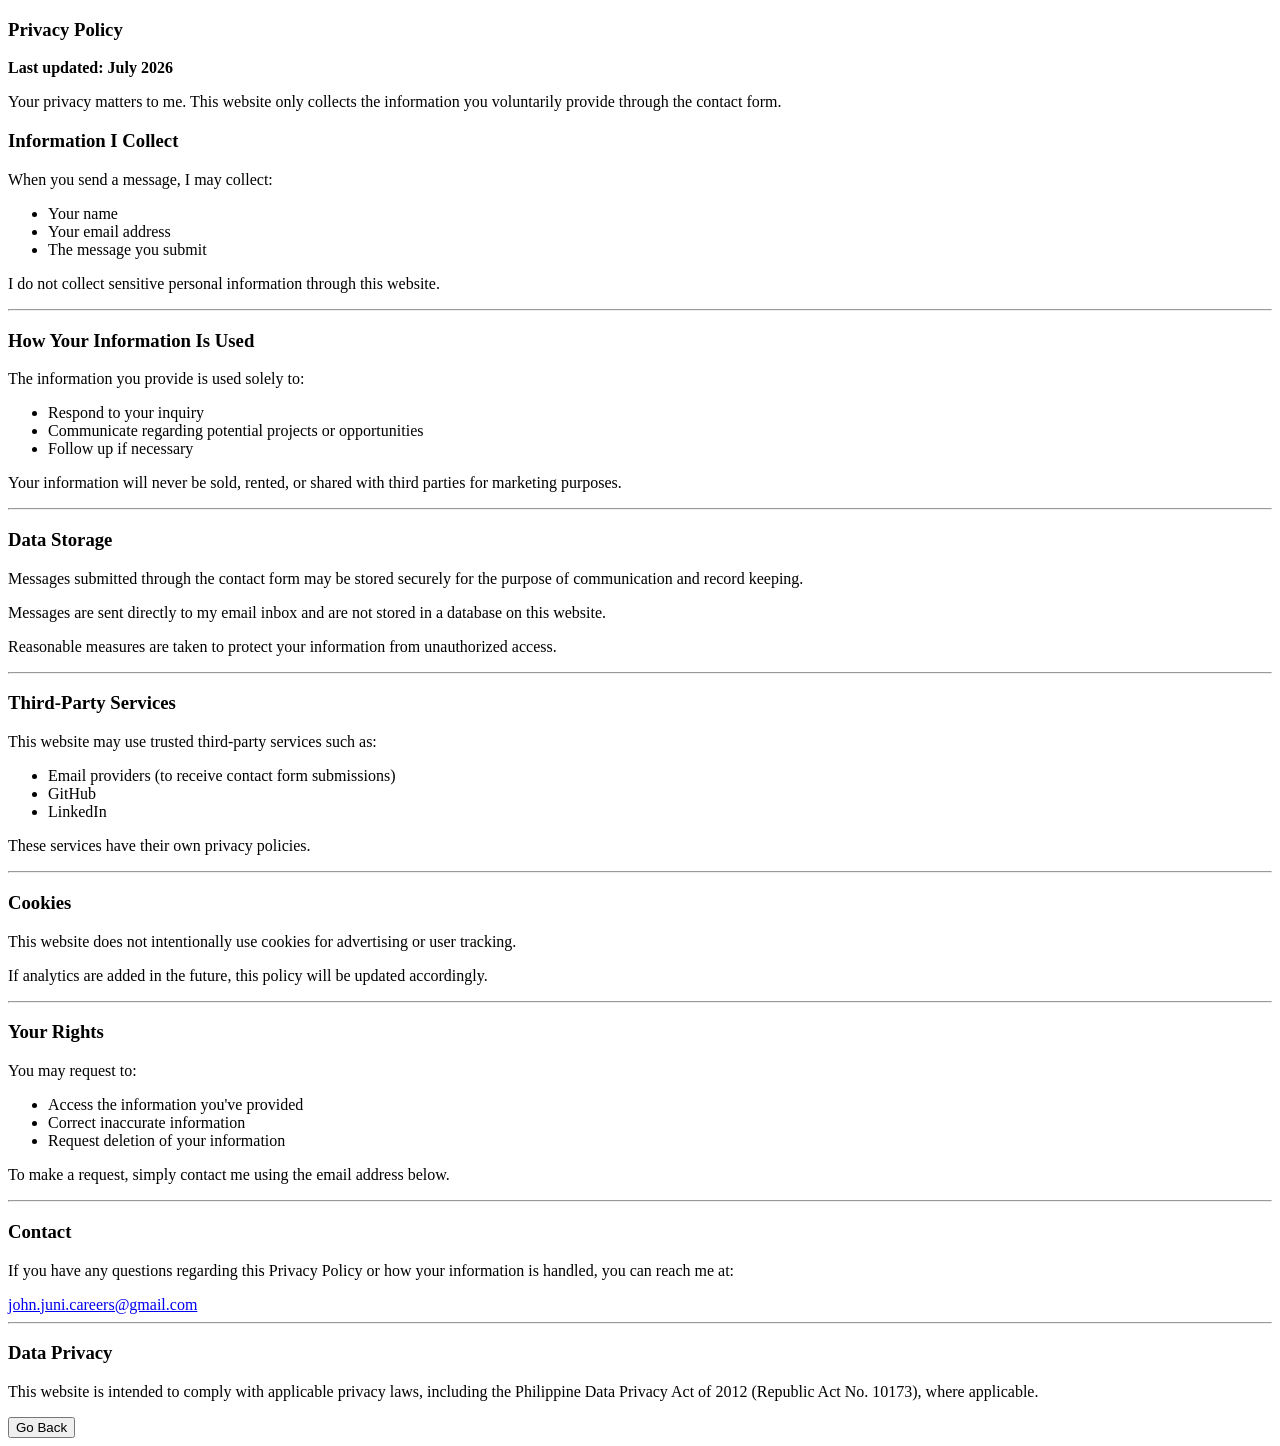
<file: templates/fragments/data_privacy.html>
<!DOCTYPE html>
<html lang="en">
<head>
    <meta charset="UTF-8">
    <meta name="viewport" content="width=device-width, initial-scale=1.0">
    <title>Data Privacy</title>
</head>
<body>
    <form 
        hx-get="/mail-form" 
        hx-target="this" 
        hx-swap="outerHTML">
        
        <div>
            <h3>Privacy Policy</h3>
            <b>Last updated: July 2026</b>
            <p>Your privacy matters to me. This website only collects the information you voluntarily provide through the contact form.</p>
        </div>
        <div>
            <h3>Information I Collect</h3>
            <p>When you send a message, I may collect:</p>
            <ul>
                <li>Your name</li>
                <li>Your email address</li>
                <li>The message you submit</li>
            </ul>
            <p>I do not collect sensitive personal information through this website.</p>
        </div>
        <hr>
        <div>
            <h3>How Your Information Is Used</h3>
            <p>The information you provide is used solely to:</p>
            <ul>
                <li>Respond to your inquiry</li>
                <li>Communicate regarding potential projects or opportunities</li>
                <li>Follow up if necessary</li>
            </ul>
            <p>Your information will never be sold, rented, or shared with third parties for marketing purposes.</p>
        </div>
        <hr>
        <div>
            <h3>Data Storage</h3>
            <p>Messages submitted through the contact form may be stored securely for the purpose of communication and record keeping.</p>
            <p>Messages are sent directly to my email inbox and are not stored in a database on this website.</p>
            <p>Reasonable measures are taken to protect your information from unauthorized access.</p>
        </div>
        <hr>
        <div>
            <h3>Third-Party Services</h3>
            <p>This website may use trusted third-party services such as:</p>
            <ul>
                <li>Email providers (to receive contact form submissions)</li>
                <li>GitHub</li>
                <li>LinkedIn</li>
            </ul>
            <p>These services have their own privacy policies.</p>
        </div>
        <hr>
        <div>
            <h3>Cookies</h3>
            <p>This website does not intentionally use cookies for advertising or user tracking.</p>
            <p>If analytics are added in the future, this policy will be updated accordingly.</p>
        </div>
        <hr>
        <div>
            <h3>Your Rights</h3>
            <p>You may request to:</p>
            <ul>
                <li>Access the information you've provided</li>
                <li>Correct inaccurate information</li>
                <li>Request deletion of your information</li>
            </ul>
            <p>To make a request, simply contact me using the email address below.</p>
        </div>
        <hr>
        <div>
            <h3>Contact</h3>
            <p>If you have any questions regarding this Privacy Policy or how your information is handled, you can reach me at:</p>
            <a href="mailto:john.juni.careers@gmail.com">john.juni.careers@gmail.com</a>
        </div>
        <hr>
        <div>
            <h3>Data Privacy</h3>
            <p>This website is intended to comply with applicable privacy laws, including the Philippine Data Privacy Act of 2012 (Republic Act No. 10173), where applicable.</p>
        </div>
        <button type="submit">Go Back</button>
    </form>

</body>
</html>
</file>
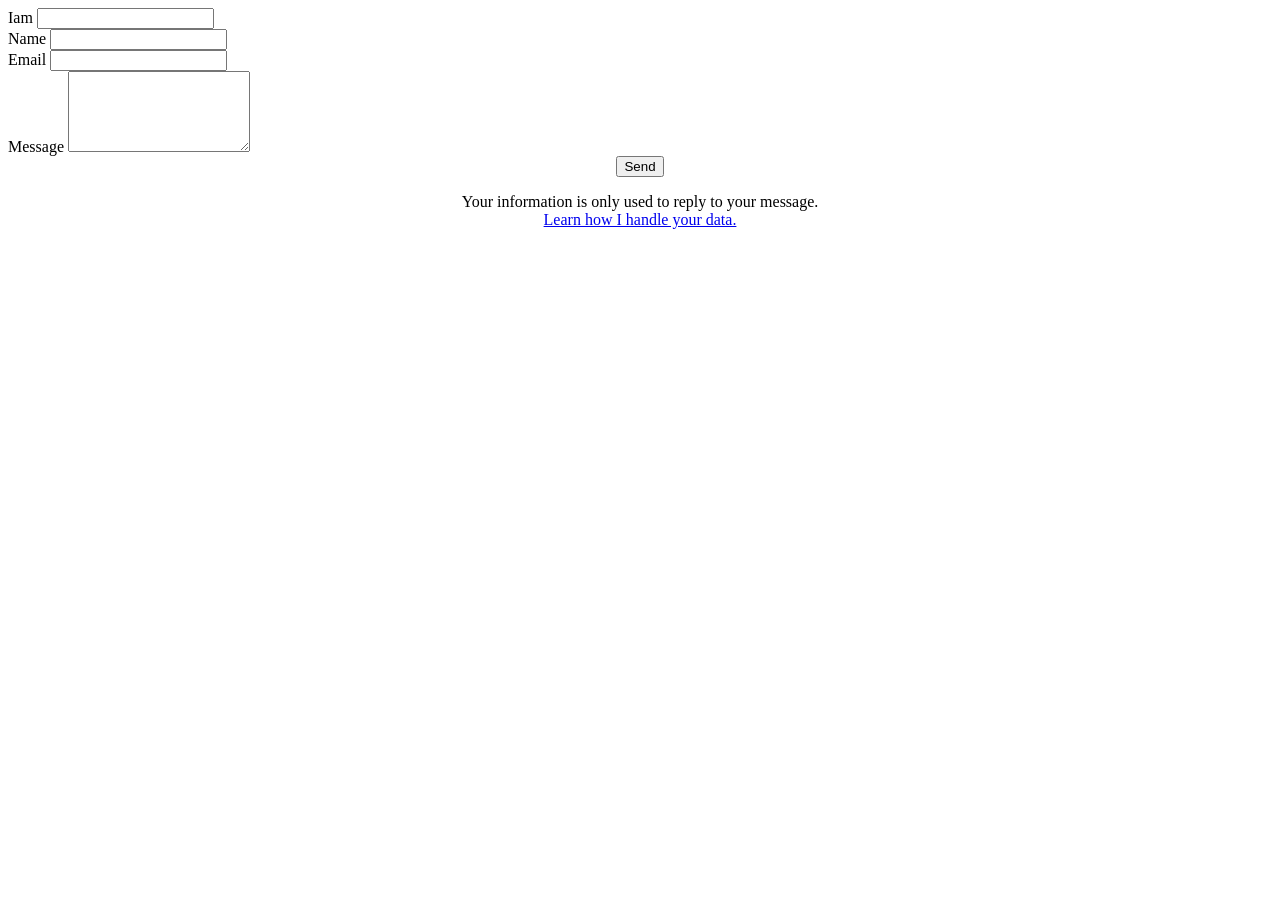
<file: templates/fragments/mail_form.html>
<!DOCTYPE html>
<html lang="en">
<head>
    <meta charset="UTF-8">
    <meta name="viewport" content="width=device-width, initial-scale=1.0">
    <title>Mail Form</title>
</head>
<body>
    <form hx-post="/send-mail-form" hx-target="this" hx-swap="outerHTML" id="mail_form">
        <div>
            <label for="name">Iam</label>
            <input type="text" name="iam" id="">
        </div>
        <div>
            <label for="name">Name</label>
            <input type="text" name="name" id="" required>
        </div>
        <div>
            <label for="email">Email</label>
            <input type="email" name="email" id="" required>
        </div>
        <div>
            <label for="message">Message</label>
            <textarea name="message" id="" rows="5" required></textarea>
        </div>
        <center>
            <button type="submit">Send</button>
            <p class="fyi">
                Your information is only used to reply to your message. <br>
                <a
                    href="/data-privacy"
                    hx-get="/data-privacy"
                    hx-target="#mail_form"
                    hx-swap="outerHTML">
                    Learn how I handle your data.
                </a>
            </p>
        </center>
    </form>
</body>
</html>
</file>
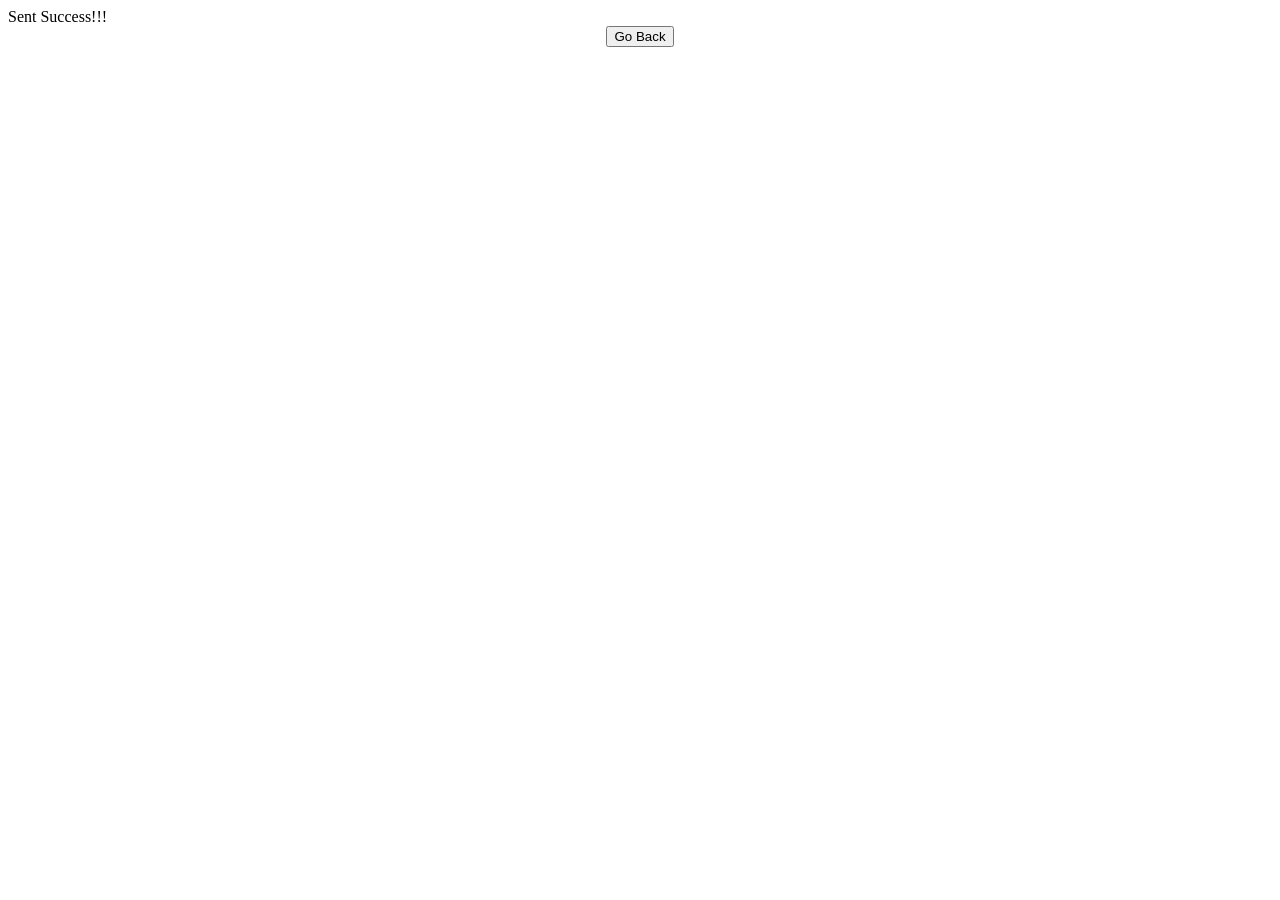
<file: templates/fragments/sent_success.html>
<!DOCTYPE html>
<html lang="en">
<head>
    <meta charset="UTF-8">
    <meta name="viewport" content="width=device-width, initial-scale=1.0">
    <title>Document</title>
</head>
<body>
    <form hx-get="/mail-form" hx-target="this" hx-swap="outerHTML">
        <label for="name">Sent Success!!!</label>
        <center>
            <button type="submit">Go Back</button>
        </center>
    </form>
</body>
</html>
</file>
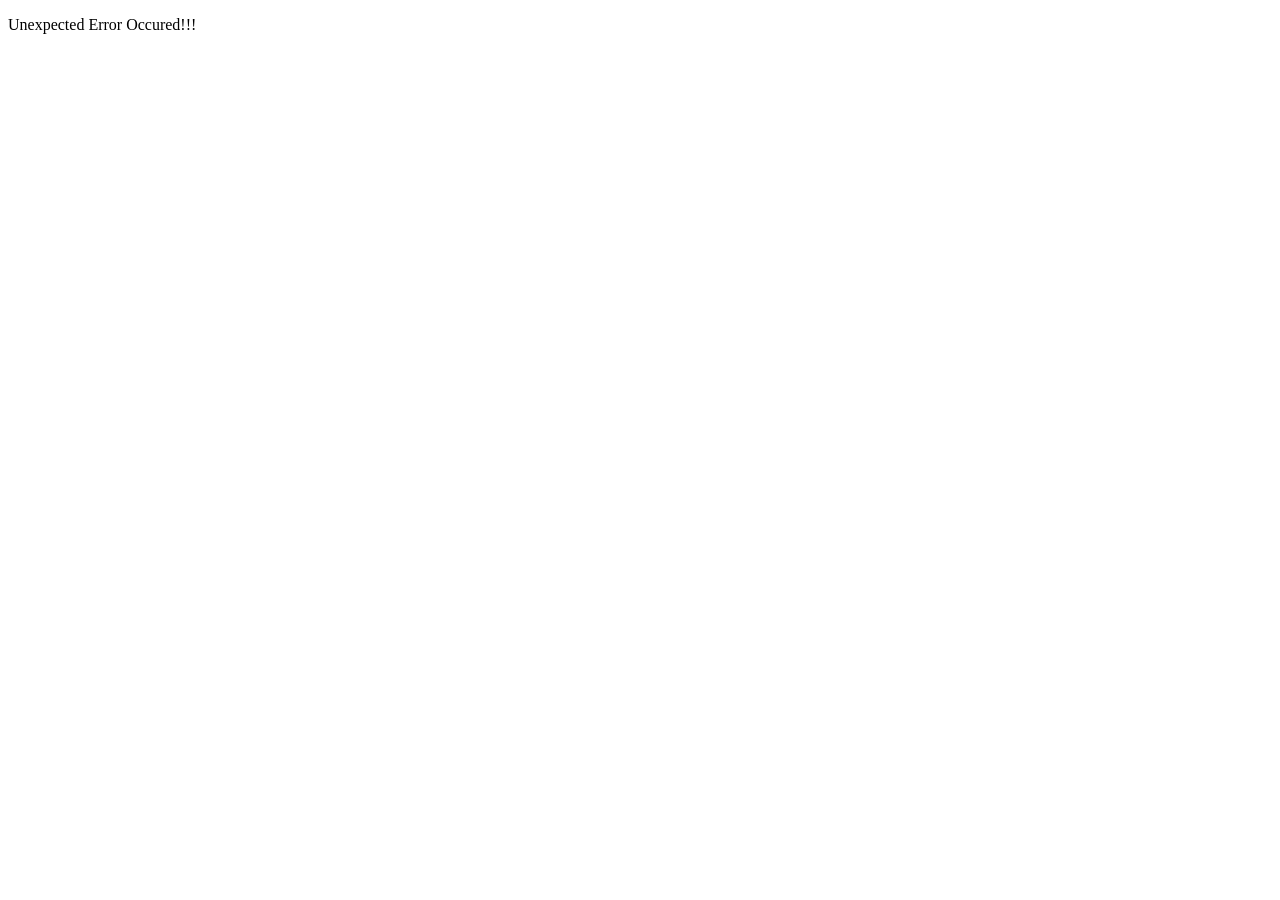
<file: templates/fragments/unxepecture.html>
<!DOCTYPE html>
<html lang="en">
<head>
    <meta charset="UTF-8">
    <meta name="viewport" content="width=device-width, initial-scale=1.0">
    <title>Unexpected Error</title>
</head>
<body>
    <p>Unexpected Error Occured!!!</p>
</body>
</html>
</file>
